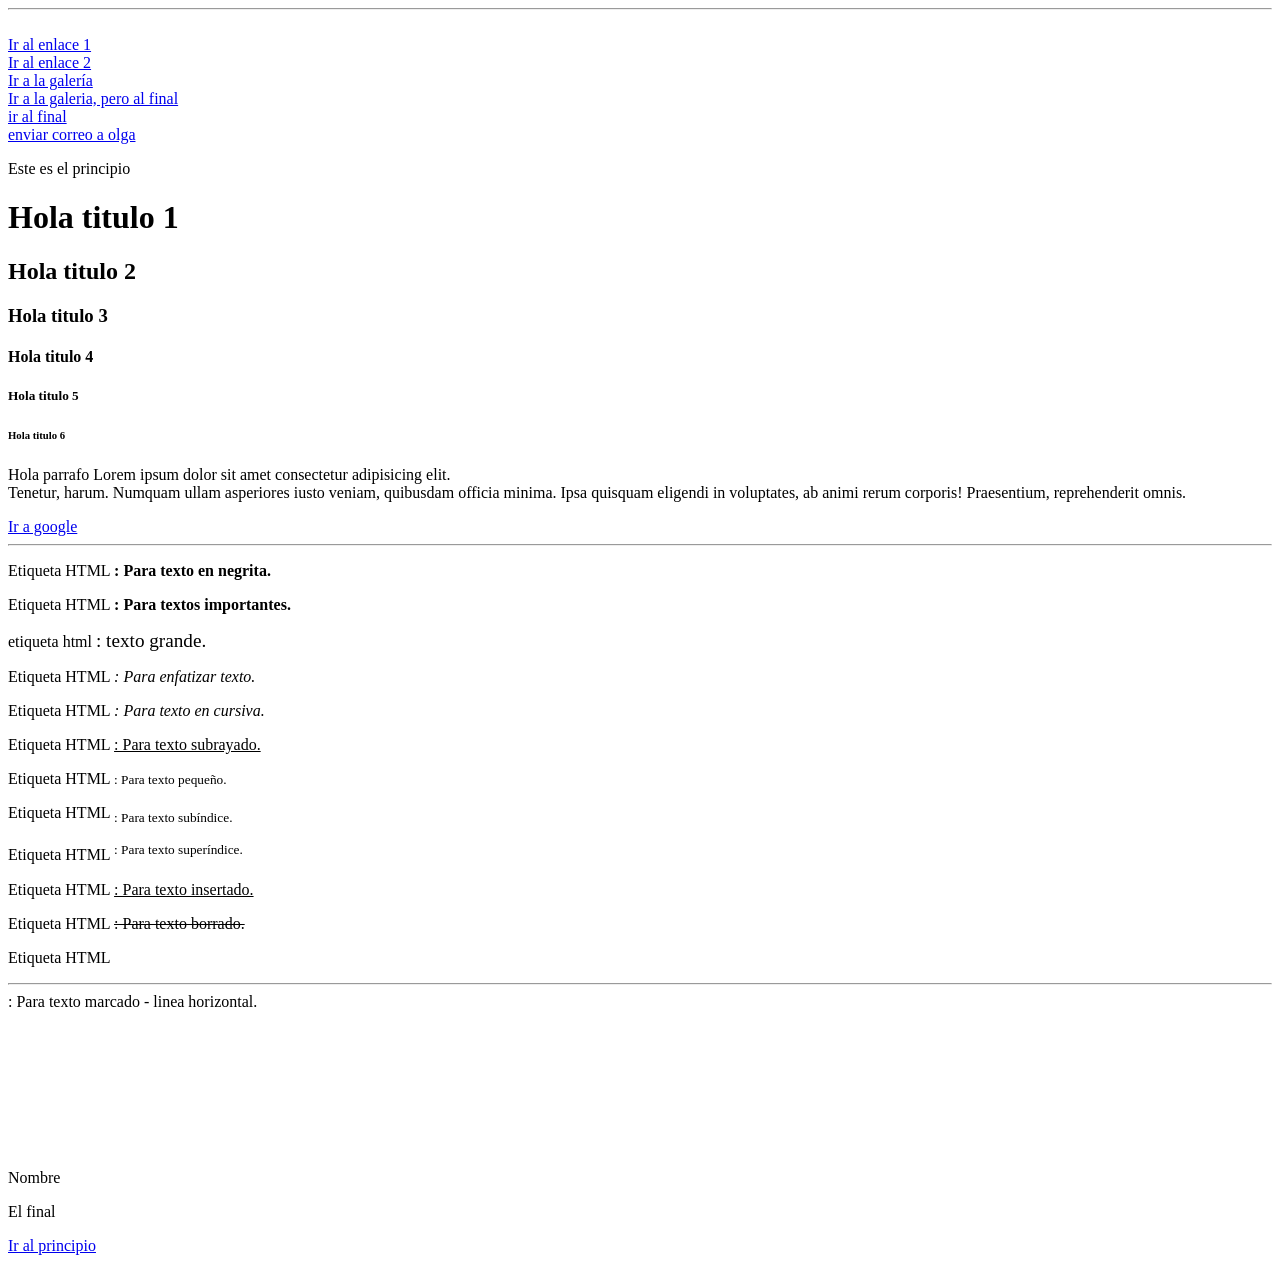
<file: index.html>
<!DOCTYPE html>
<hr lang="en"><!--idioma-->
<head>
    <meta charset="UTF-8"><!-- Codificación de caracteres especiales-->
    <meta name="viewport" content="width=device-width, initial-scale=1.0">
    <!-- Escala y detección de pantalla-->
    <title>Document</title><!-- titulo del documento-->
</head>
<br>
<body>
 
    <a href="enlaces/enlace1.html">Ir al enlace 1</a><br>
    <a href="enlaces/enlace2.html">Ir al enlace 2</a><br>
    <a href="enlaces/galeria/galeria.html">Ir a la galería<a><br>
    <a href="enlaces/galeria/galeria.html">Ir a la galeria, pero al final<a><br>
    <a href="#final>">ir al final</a><br>

<a href="mailto:olga.moreno@thepower.education">enviar correo a olga</a>


    <p id="principio">Este es el principio</p>


   <h1>Hola titulo 1</h1>
   <h2>Hola titulo 2</h2>
   <h3>Hola titulo 3</h3>
   <h4>Hola titulo 4</h4>
   <h5>Hola titulo 5</h5>
   <h6>Hola titulo 6</h6>
    <p>Hola parrafo Lorem ipsum dolor sit amet consectetur adipisicing elit. <br/>
     Tenetur, harum. Numquam ullam asperiores iusto veniam, quibusdam officia minima. Ipsa quisquam eligendi in voluptates, ab animi rerum corporis! Praesentium, reprehenderit omnis.</p>
    <a href="https://www.google.com" target="_blank" rel="Este enlace va a google">Ir a google</a>
    <hr/>
    
<p>Etiqueta HTML <b>: Para texto en negrita.</b></p>
<p>Etiqueta HTML <strong>: Para textos importantes.</strong></p><!--info google-->
<p>etiqueta html <big>: texto grande. </big></p>
<p>Etiqueta HTML <em>: Para enfatizar texto.</em></p><!-- info a google -->
<p>Etiqueta HTML <i>: Para texto en cursiva.</i></p>
<p>Etiqueta HTML <u>: Para texto subrayado.</u></p>
<p>Etiqueta HTML <small>: Para texto pequeño.</small></p>
<p>Etiqueta HTML <sub>: Para texto subíndice.</sub></p>
<p>Etiqueta HTML <sup>: Para texto superíndice.</sup></p>
<p>Etiqueta HTML <ins>: Para texto insertado.</ins></p>
<p>Etiqueta HTML <del>: Para texto borrado.</del></p>
<p>Etiqueta HTML <hr/>: Para texto marcado - linea horizontal.</p>


<br><br><br><br><br><br><br>

<p id="nombre" name="nombre" class="clase-rojo-nombre">Nombre</p>



<p id="final">El final</p>

<a href="#principio" >Ir al principio</a>

</body>
</html>
</file>
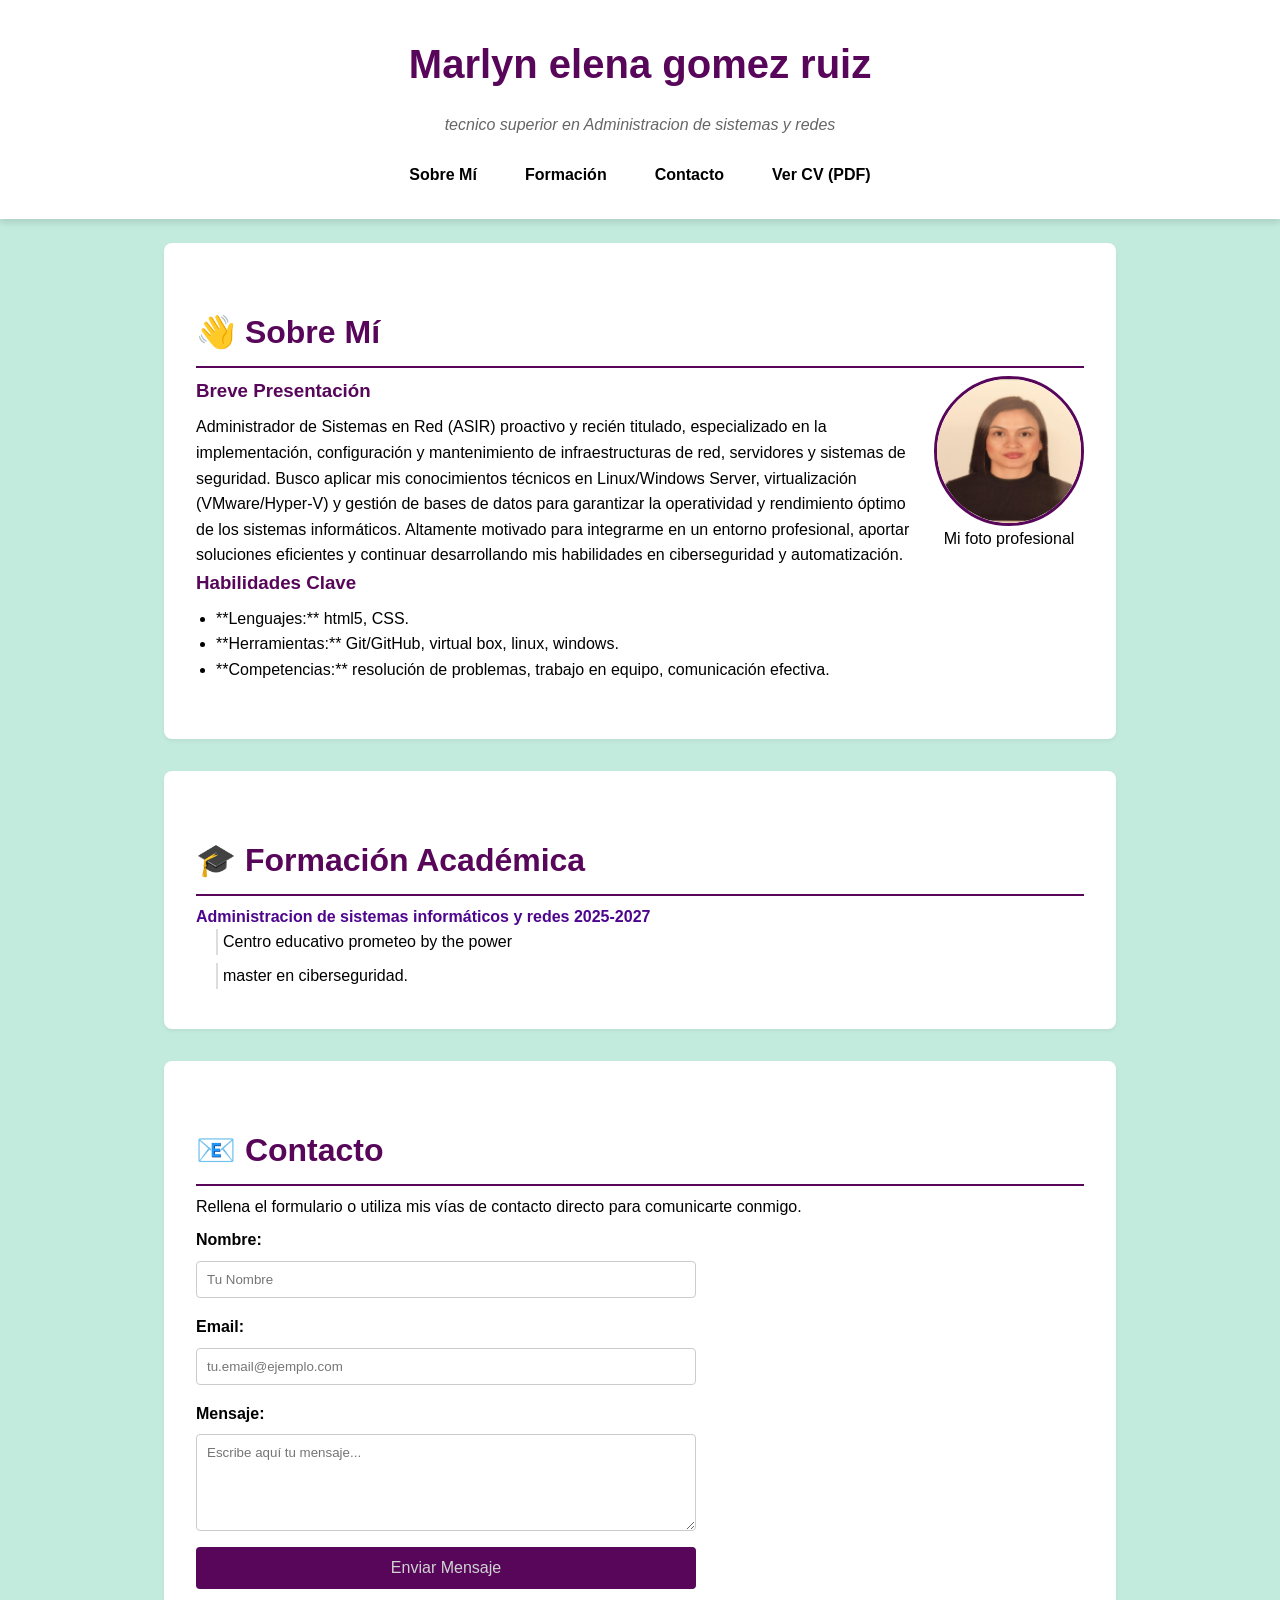
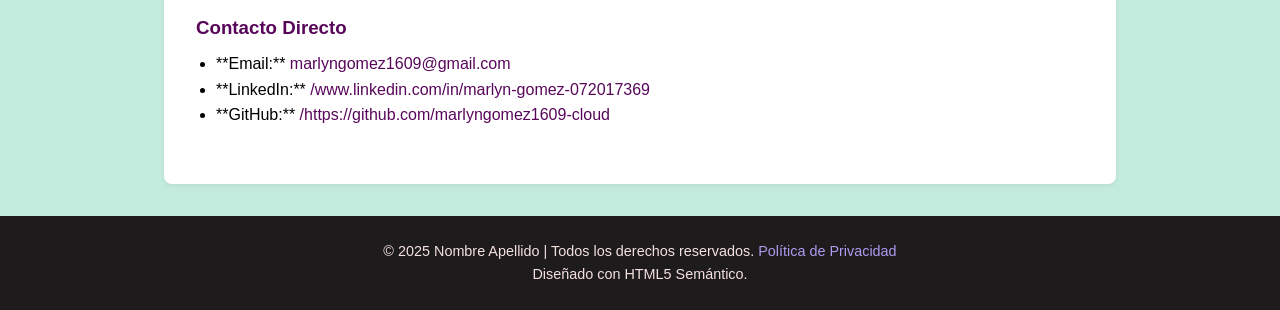
<file: PROYECTO PERSONAL/INDEX.HTML>
<!DOCTYPE html>
<html lang="es">
<head>
    <meta charset="UTF-8">
    <meta name="viewport" content="width=device-width, initial-scale=1.0">
    <title>Nombre Apellido | Portfolio Profesional</title>
    <link rel="stylesheet" href="style.css">
</head>
<body>

    <header>
        <h1>Marlyn elena gomez ruiz</h1>
        <p>tecnico superior en Administracion de sistemas y redes</p>
        
        <nav>
            <ul>
                <li><a href="#about">Sobre Mí</a></li>
                <li><a href="#formacion">Formación</a></li>
                <li><a href="#contacto">Contacto</a></li>
                <li><a href="CV.PDF" target="_blank" rel="noopener noreferrer">Ver CV (PDF)</a></li>
            </ul>
        </nav>
    </header>

    <main>
        
        <section id="about" aria-labelledby="about-title">
            <h2 id="about-title">👋 Sobre Mí</h2>
            
            <figure>
                <img src="./IMAGEN.png" alt="Foto de perfil de Marlyn elena gomez ruiz<|fim_middle|>...</ DT" width="150" height="150">
                <figcaption>Mi foto profesional</figcaption>
            </figure>

            <article>
                <h3>Breve Presentación</h3>
                <p>Administrador de Sistemas en Red (ASIR) proactivo y recién titulado, especializado en la implementación, configuración y mantenimiento de infraestructuras de red, servidores y sistemas de seguridad. Busco aplicar mis conocimientos técnicos en Linux/Windows Server, virtualización (VMware/Hyper-V) y gestión de bases de datos para garantizar la operatividad y rendimiento óptimo de los sistemas informáticos. Altamente motivado para integrarme en un entorno profesional, aportar soluciones eficientes y continuar desarrollando mis habilidades en ciberseguridad y automatización.</p>
            </article>

            <article>
                <h3>Habilidades Clave</h3>
                <ul>
                    <li>**Lenguajes:** html5, CSS.</li>
                    <li>**Herramientas:** Git/GitHub, virtual box, linux, windows.</li>
                    <li>**Competencias:** resolución de problemas, trabajo en equipo, comunicación efectiva.</li>
                </ul>
            </article>
        </section>

        <hr>

        <section id="formacion" aria-labelledby="formacion-title">
            <h2 id="formacion-title">🎓 Formación Académica</h2>
            
            <dl>
                <dt>Administracion de sistemas informáticos y redes 2025-2027</dt>
                <dd>Centro educativo prometeo by the power</dd>
                <dd>master en ciberseguridad.</dd>

                
        </section>

        <section id="contacto" aria-labelledby="contacto-title">
            <h2 id="contacto-title">📧 Contacto</h2>
            <p>Rellena el formulario o utiliza mis vías de contacto directo para comunicarte conmigo.</p>
            
            <form action="#" method="POST">
                <label for="name">Nombre:</label>
                <input type="text" id="name" name="name" required placeholder="Tu Nombre">
                
                <label for="email">Email:</label>
                <input type="email" id="email" name="email" required placeholder="tu.email@ejemplo.com">

                <label for="message">Mensaje:</label>
                <textarea id="message" name="message" rows="5" required placeholder="Escribe aquí tu mensaje..."></textarea>

                <button type="submit">Enviar Mensaje</button>
            </form>
            
            <h3>Contacto Directo</h3>
            <ul>
                <li>**Email:** <a href="mailto:tu.email@ejemplo.com">marlyngomez1609@gmail.com</a></li>
                <li>**LinkedIn:** <a href="https://linkedin.com/in/marlyn-gomez-072017369" target="_blank" rel="noopener noreferrer">/www.linkedin.com/in/marlyn-gomez-072017369</a></li>
                <li>**GitHub:** <a href="https://github.com/marlyngomez1609-cloud" target="_blank" rel="noopener noreferrer">/https://github.com/marlyngomez1609-cloud</a></li>
            </ul>
        </section>

    </main>

    <footer>
        <p>
            &copy; <time datetime="2025">2025</time> Nombre Apellido | Todos los derechos reservados.
            <a href="#">Política de Privacidad</a>
        </p>
        <p>Diseñado con HTML5 Semántico.</p>
    </footer>

</body>
</html>
</file>
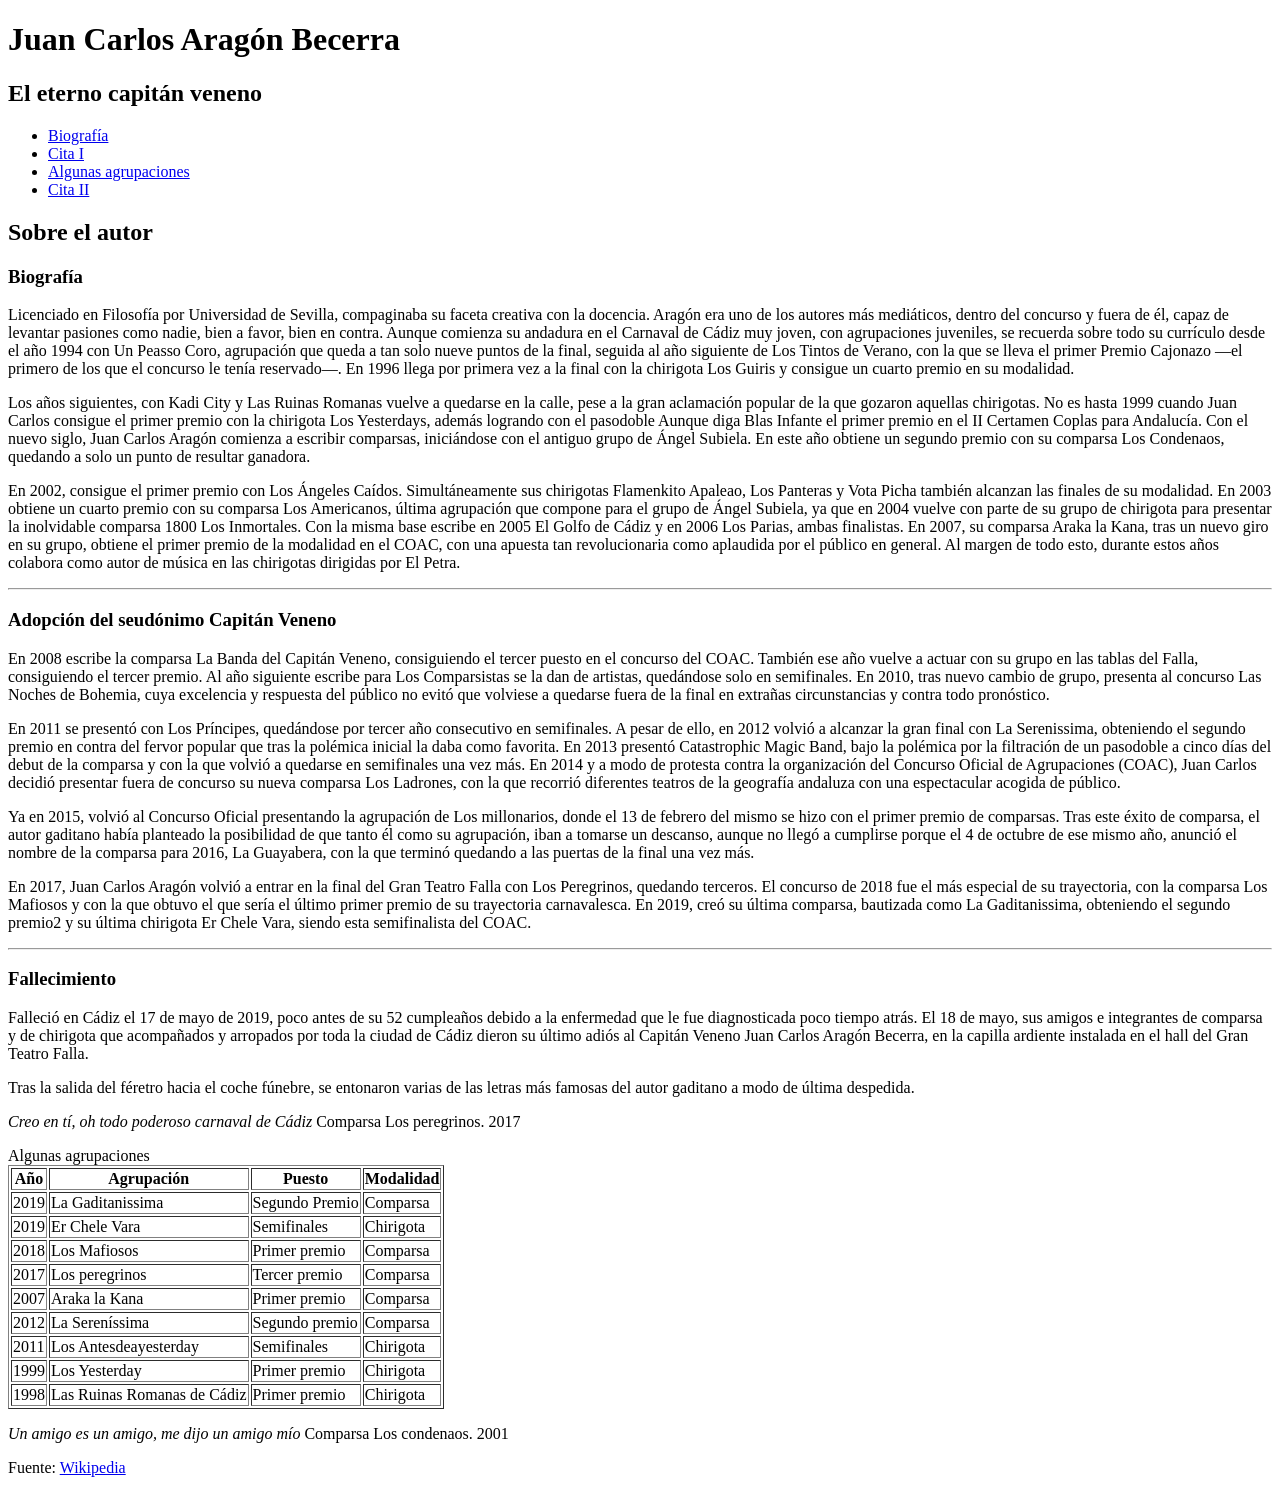
<file: enlaces/HTML/ejercicio2/index.html>
<!DOCTYPE html>
<html lang="en">

<head>
    <meta charset="UTF-8">
    <meta name="viewport" content="width=device-width, initial-scale=1.0">
    <title>Juan Carlos Aragón</title>
</head>

<body>
    <header>
        <h1>Juan Carlos Aragón Becerra</h1>
        <h2>El eterno capitán veneno</h2>

        <nav>
            <ul>
                <li><a href="#biografia">Biografía</a></li>
                <li><a href="#cita1">Cita I</a></li>
                <li><a href="#algunasAgrupaciones">Algunas agrupaciones</a></li>
                <li><a href="#cita2">Cita II</a></li>
            </ul>
        </nav>
    </header>

    <main>
        <section>
            <h2>Sobre el autor</h2>
            <h3 id="biografia">Biografía</h3>
            <p>Licenciado en Filosofía por Universidad de Sevilla, compaginaba su faceta creativa con la docencia.
                Aragón
                era uno
                de los autores más mediáticos, dentro del concurso y fuera de él, capaz de levantar pasiones como nadie,
                bien a
                favor, bien en contra. Aunque comienza su andadura en el Carnaval de Cádiz muy joven, con agrupaciones
                juveniles, se
                recuerda sobre todo su currículo desde el año 1994 con Un Peasso Coro, agrupación que queda a tan solo
                nueve
                puntos
                de la final, seguida al año siguiente de Los Tintos de Verano, con la que se lleva el primer Premio
                Cajonazo
                —el
                primero de los que el concurso le tenía reservado—. En 1996 llega por primera vez a la final con la
                chirigota Los
                Guiris y consigue un cuarto premio en su modalidad.</p>

            <p>Los años siguientes, con Kadi City y Las Ruinas Romanas vuelve a quedarse en la calle, pese a la gran
                aclamación
                popular de la que gozaron aquellas chirigotas. No es hasta 1999 cuando Juan Carlos consigue el primer
                premio
                con la
                chirigota Los Yesterdays, además logrando con el pasodoble Aunque diga Blas Infante el primer premio en
                el
                II
                Certamen Coplas para Andalucía. Con el nuevo siglo, Juan Carlos Aragón comienza a escribir comparsas,
                iniciándose
                con el antiguo grupo de Ángel Subiela. En este año obtiene un segundo premio con su comparsa Los
                Condenaos,
                quedando
                a solo un punto de resultar ganadora.</p>

            <p>En 2002, consigue el primer premio con Los Ángeles Caídos. Simultáneamente sus chirigotas Flamenkito
                Apaleao,
                Los
                Panteras y Vota Picha también alcanzan las finales de su modalidad. En 2003 obtiene un cuarto premio con
                su
                comparsa
                Los Americanos, última agrupación que compone para el grupo de Ángel Subiela, ya que en 2004 vuelve con
                parte de su
                grupo de chirigota para presentar la inolvidable comparsa 1800 Los Inmortales. Con la misma base escribe
                en
                2005 El
                Golfo de Cádiz y en 2006 Los Parias, ambas finalistas. En 2007, su comparsa Araka la Kana, tras un nuevo
                giro en su
                grupo, obtiene el primer premio de la modalidad en el COAC, con una apuesta tan revolucionaria como
                aplaudida por el
                público en general. Al margen de todo esto, durante estos años colabora como autor de música en las
                chirigotas
                dirigidas por El Petra.</p>

            <hr>

            <h3>Adopción del seudónimo Capitán Veneno</h3>
            <p>En 2008 escribe la comparsa La Banda del Capitán Veneno, consiguiendo el tercer puesto en el concurso del
                COAC.
                También ese año vuelve a actuar con su grupo en las tablas del Falla, consiguiendo el tercer premio. Al
                año
                siguiente escribe para Los Comparsistas se la dan de artistas, quedándose solo en semifinales. En 2010,
                tras
                nuevo
                cambio de grupo, presenta al concurso Las Noches de Bohemia, cuya excelencia y respuesta del público no
                evitó que
                volviese a quedarse fuera de la final en extrañas circunstancias y contra todo pronóstico.</p>

            <p>En 2011 se presentó con Los Príncipes, quedándose por tercer año consecutivo en semifinales. A pesar de
                ello,
                en
                2012 volvió a alcanzar la gran final con La Serenissima, obteniendo el segundo premio en contra del
                fervor
                popular
                que tras la polémica inicial la daba como favorita. En 2013 presentó Catastrophic Magic Band, bajo la
                polémica por
                la filtración de un pasodoble a cinco días del debut de la comparsa y con la que volvió a quedarse en
                semifinales
                una vez más. En 2014 y a modo de protesta contra la organización del Concurso Oficial de Agrupaciones
                (COAC), Juan
                Carlos decidió presentar fuera de concurso su nueva comparsa Los Ladrones, con la que recorrió
                diferentes
                teatros de
                la geografía andaluza con una espectacular acogida de público.</p>

            <p>Ya en 2015, volvió al Concurso Oficial presentando la agrupación de Los millonarios, donde el 13 de
                febrero
                del
                mismo se hizo con el primer premio de comparsas. Tras este éxito de comparsa, el autor gaditano había
                planteado la
                posibilidad de que tanto él como su agrupación, iban a tomarse un descanso, aunque no llegó a cumplirse
                porque el 4
                de octubre de ese mismo año, anunció el nombre de la comparsa para 2016, La Guayabera, con la que
                terminó
                quedando a
                las puertas de la final una vez más.</p>

            <p>En 2017, Juan Carlos Aragón volvió a entrar en la final del Gran Teatro Falla con Los Peregrinos,
                quedando
                terceros.
                El concurso de 2018 fue el más especial de su trayectoria, con la comparsa Los Mafiosos y con la que
                obtuvo
                el que
                sería el último primer premio de su trayectoria carnavalesca. En 2019, creó su última comparsa,
                bautizada
                como La
                Gaditanissima, obteniendo el segundo premio2​ y su última chirigota Er Chele Vara, siendo esta
                semifinalista
                del
                COAC.</p>

            <hr>

            <h3>Fallecimiento</h3>

            <p>Falleció en Cádiz el 17 de mayo de 2019, poco antes de su 52 cumpleaños debido a la enfermedad que le fue
                diagnosticada poco tiempo atrás. El 18 de mayo, sus amigos e integrantes de comparsa y de chirigota que
                acompañados
                y arropados por toda la ciudad de Cádiz dieron su último adiós al Capitán Veneno Juan Carlos Aragón
                Becerra,
                en la
                capilla ardiente instalada en el hall del Gran Teatro Falla.</p>

            <p>Tras la salida del féretro hacia el coche fúnebre, se entonaron varias de las letras más famosas del
                autor
                gaditano
                a modo de última despedida.</p>

        </section>
        <section id="cita1">
            <p><cite> Creo en tí, oh todo poderoso carnaval de Cádiz</cite>
                Comparsa Los peregrinos. 2017 </p>
        </section>
        <section id="algunasAgrupaciones">
            Algunas agrupaciones
            <table border="1">
                <thead>
                    <th>Año</th>
                    <th>Agrupación</th>
                    <th>Puesto</th>
                    <th> Modalidad</th>
                </thead>
                <tbody>    
                    
                    <tr>
                        <td>2019</td>
                        <td>La Gaditanissima</td>
                        <td>Segundo Premio</td>
                        <td>Comparsa</td>
                    </tr>   
                    
                    <tr>
                        <td>2019</td>
                        <td>Er Chele Vara</td>
                        <td>Semifinales</td>
                        <td>Chirigota</td>
                    </tr>   
                    <tr>
                        <td>2018</td>
                        <td>Los Mafiosos</td>
                        <td>Primer premio</td>
                        <td>Comparsa</td>
                    </tr>
                    <tr>  
                        <td>2017</td>
                        <td>Los peregrinos</td>
                        <td>Tercer premio</td>
                        <td>Comparsa</td>
                    </tr>
                    <tr>
                        <td>2007</td>
                        <td>Araka la Kana </td>
                        <td>Primer premio</td>
                        <td> Comparsa</td>
                    </tr>
                    <tr>
                        <td>2012</td>
                        <td>La Sereníssima</td>
                        <td>Segundo premio</td>
                        <td>Comparsa</td>
                    </tr>
                    <tr>
                        <td>2011   </td>
                        <td>Los Antesdeayesterday</td>
                        <td>Semifinales</td>
                        <td>Chirigota</td>
                    </tr>
                     
                      <tr>
                        <td>1999</td>
                        <td>Los Yesterday</td>
                        <td>Primer premio</td>
                        <td>Chirigota</td>
                      </tr> 
                    <tr>
                        <td>1998</td>
                        <td>Las Ruinas Romanas de Cádiz</td>
                        <td> Primer premio</td>
                        <td>Chirigota</td>
                    </tr>
                       
                </tbody>
            </table>
        </section>
        <section id="cita2">
            <p><cite>Un amigo es un amigo, me dijo un amigo mío</cite>
                Comparsa Los condenaos. 2001</p>
        </section>

    </main>
    <footer>
        <p>Fuente: <a href="https://es.wikipedia.org/wiki/Juan_Carlos_Arag%C3%B3n" target="_blank">Wikipedia</a></p>
    </footer>
</body>

</html>
</file>
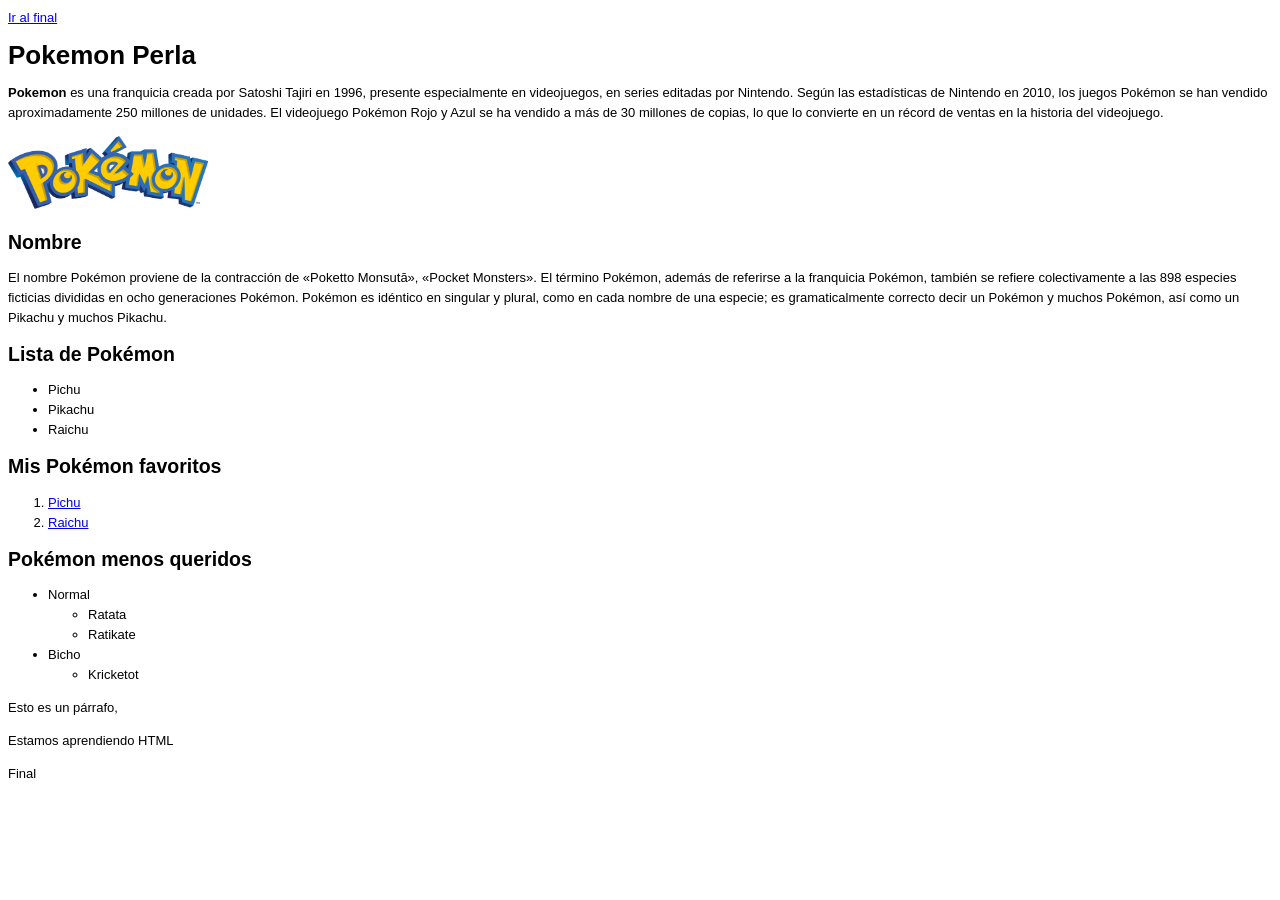
<file: ejercicio1/ejercicio1.html>
<!-- Estructura de una página HTML-->
<!-- Tipo del documento: HTML-->
<!DOCTYPE html>
<!-- Elemento raíz que engloba el contenido de una página HTML <html></html> -->
<!-- Idioma del documento: lang="es" -->
<html lang="ES-es">
    <!-- Encabezado <head> definición de los elementos de la página HTML que no se muestran -->
    <head>
        <!-- Título de la página -->
        <title>HTML en el colegio</title>
        <!-- Codificación de los caracteres -->
        <meta charset="UTF-8">
        <!-- Descripción para los motores de búsqueda -->
        <meta name="description" content="Modelo HTML5/CSS3">
        <!-- Palabras clave -->
        <meta name="keywords" content="HTML, CSS, XML, JavaScript">
        <!-- Autor -->
        <!-- Qx Cambiar el nombre del autor -->
        <meta name="author" content="marlyn">
        <!-- Enlace(s) a los archivos CSS para el formato -->
        <link rel="stylesheet" href="./custom.css">
    </head>
    <!-- Cuerpo <body> contenido a mostrar -->
    <body>
        <a href="#final">Ir al final</a>
        <!-- Un elemento HTML se compone de una etiqueta de apertura por ejemplo <h1> y una etiqueta de cierre </h1>, el contenido está situado entre estas etiquetas -->
        <!-- Un elemento HTML puede tener atributos, cuyo formato es nombre:"valor" ejemplo: class="class-css" -->
        <h1 class="class-css">Pokemon Perla</h1>
        <!-- Los elementos pueden estar anidados. Ejemplo <p>Ejemplo de elemento <strong>anidado</strong> -->
        <p><strong>Pokemon</strong> es una franquicia creada por Satoshi Tajiri en 1996, presente especialmente en videojuegos, en series editadas por Nintendo. Según las estadísticas de Nintendo en 2010, los juegos Pokémon se han vendido aproximadamente 250 millones de unidades. El videojuego Pokémon Rojo y Azul se ha vendido a más de 30 millones de copias, lo que lo convierte en un récord de ventas en la historia del videojuego.</p>
        <!-- Los elementos vacíos son elementos sin contenido. Ejemplo <img src="images/uneimage.jpg"/> -->
        <!-- El atributo src de una imagen contiene la ruta hacia el archivo de la imagen -->
        <!-- El atributo alt de una imagen contiene una descripción de la imagen (para personas con discapacidad visual o en caso de problema al cargar la imagen) -->
        <img src="images/pokemon_logo.png" width="200" alt="Logo Pokemon" width="200px"/>
        <!-- 6 niveles de títulos para estructurar un documento: <h1>, <h2>, ... <h6> -->
        <h2>Nombre</h2>
        <!-- Párrafos contenidos en etiquetas <p> -->
        <p>El nombre Pokémon proviene de la contracción de «Poketto Monsutā», «Pocket Monsters». El término Pokémon, además de referirse a la franquicia Pokémon, también se refiere colectivamente a las 898 especies ficticias divididas en ocho generaciones Pokémon. Pokémon es idéntico en singular y plural, como en cada nombre de una especie; es gramaticalmente correcto decir un Pokémon y muchos Pokémon, así como un Pikachu y muchos Pikachu.</p>
        <h2>Lista de Pokémon</h2>
        <!-- Listas no ordenadas <ul> -->
        <ul>
            <!-- Elemento de la lista <li> -->
            <li>Pichu</li>
            <li>Pikachu</li>
            <li>Raichu</li>
            <!-- Qx Añadir Pikachu-->
        </ul>
        <h2>Mis Pokémon favoritos</h2>
        <ol>
            <li>
                <!-- Enlace <a> -->
                <!-- El atributo href de un enlace contiene la dirección del sitio al cual ser dirigido -->
                <a href="pichu.html">Pichu</a>
                <a href="raichu.html"></a>
                <!-- Qx Añadir una página para Raichu -->
            </li>
            <li>
                <a href="https://en.wikipedia.org/wiki/List_of_generation_I_Pokémon#Raichu">Raichu</a>
            </li>
        </ol>
        <h2>Pokémon menos queridos</h2>
        <ul>
            <li>Normal</li>
            <ul><li>Ratata</li>
            <li>Ratikate</li></ul>
            <li>Bicho</li>
            <ul><li>Kricketot</li></ul>
        </ul>

      
<p>Esto es un párrafo,</p>

<p>Estamos aprendiendo HTML</p>

<p id="final">Final</p>

    </body>
</html>
</file>
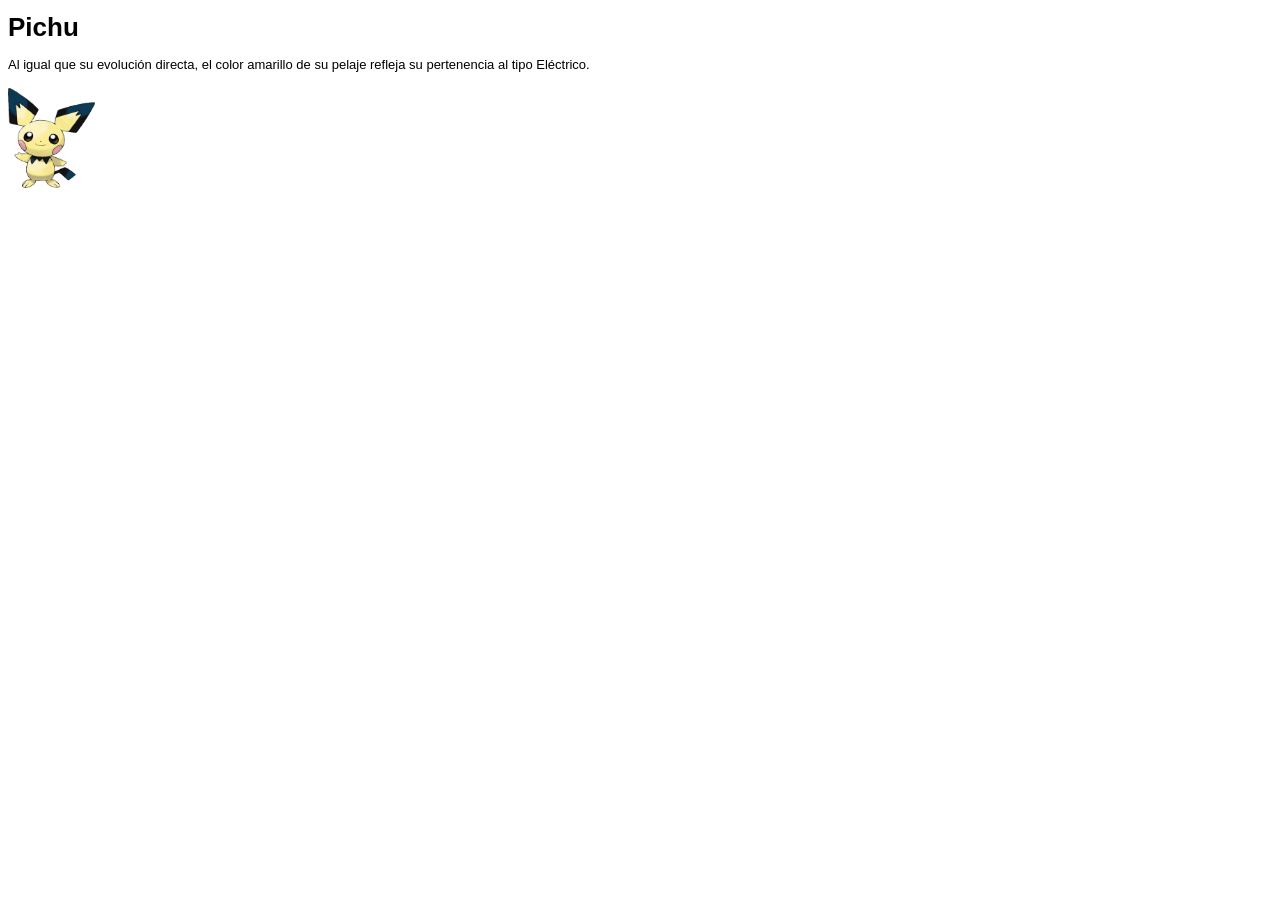
<file: ejercicio1/pichu.html>
<!DOCTYPE html>
<html lang="es">
    <head>
        <title>HTML en el colegio</title>
        <meta charset="UTF-8">
        <meta name="description" content="Modelo HTML5/CSS3">
        <meta name="keywords" content="HTML, CSS, XML, JavaScript">
        <meta name="author" content="Laurent d'Orazio">
        <link rel="stylesheet" href="./custom.css">
    </head>
    <body>
        <h1>Pichu</h1>
        <p>Al igual que su evolución directa, el color amarillo de su pelaje refleja su pertenencia al tipo Eléctrico.</p>
        <img src="./images/pichu.png" alt="Pichu" height=100/>
    </body>
</html>
</file>
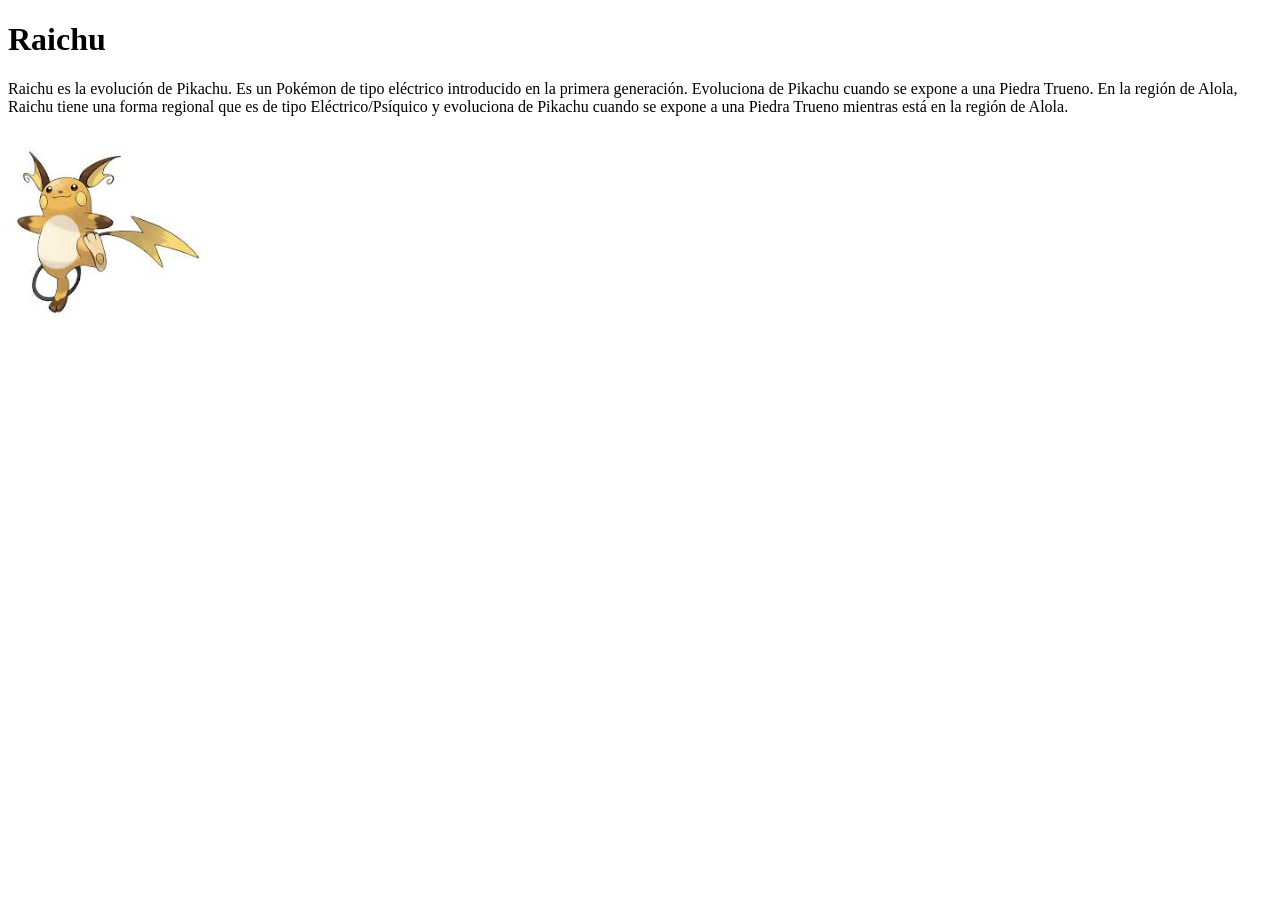
<file: ejercicio1/raichu.html>
<!DOCTYPE html>
<html lang="en">
<head>
    <meta charset="UTF-8">
    <meta name="viewport" content="width=device-width, initial-scale=1.0">
    <title>Raichu</title>
</head>
<body>
    <h1>Raichu</h1>
    <p>Raichu es la evolución de Pikachu. Es un Pokémon de tipo eléctrico introducido en la primera generación. Evoluciona de Pikachu cuando se expone a una Piedra Trueno. En la región de Alola, Raichu tiene una forma regional que es de tipo Eléctrico/Psíquico y evoluciona de Pikachu cuando se expone a una Piedra Trueno mientras está en la región de Alola.</p>
    <img src="images/raichu.jpg" alt="Raichu" width="200px"/>
</body>
</html>
</file>
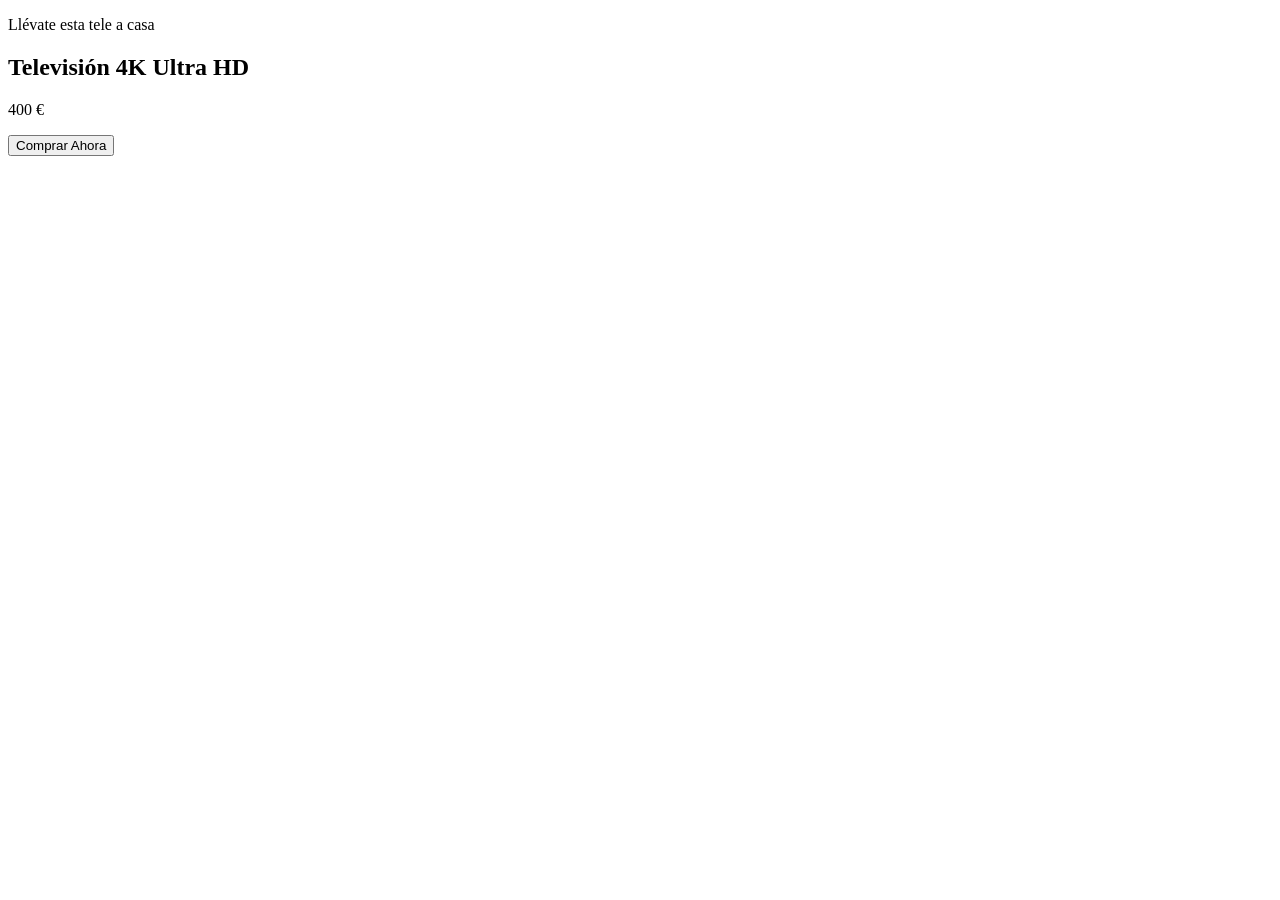
<file: enlaces.1/cajas.html>
<!DOCTYPE html>
<html lang="en">
<head>
    <meta charset="UTF-8">
    <meta name="viewport" content="width=device-width, initial-scale=1.0">
    <title>Cajas</title>
</head>
<body>
    <div id="cajitaPrincipal">
        <div id="cajaTexto">
            <p>Llévate esta tele a casa</p>
            <h2>Televisión 4K Ultra HD</h2>
            <p>400 <span>€</span></p>
        </div>

        <div id="cajaBoton">
            <input type="button" value="Comprar Ahora">
        </div>
</div>
   
</body>
</html>
</file>
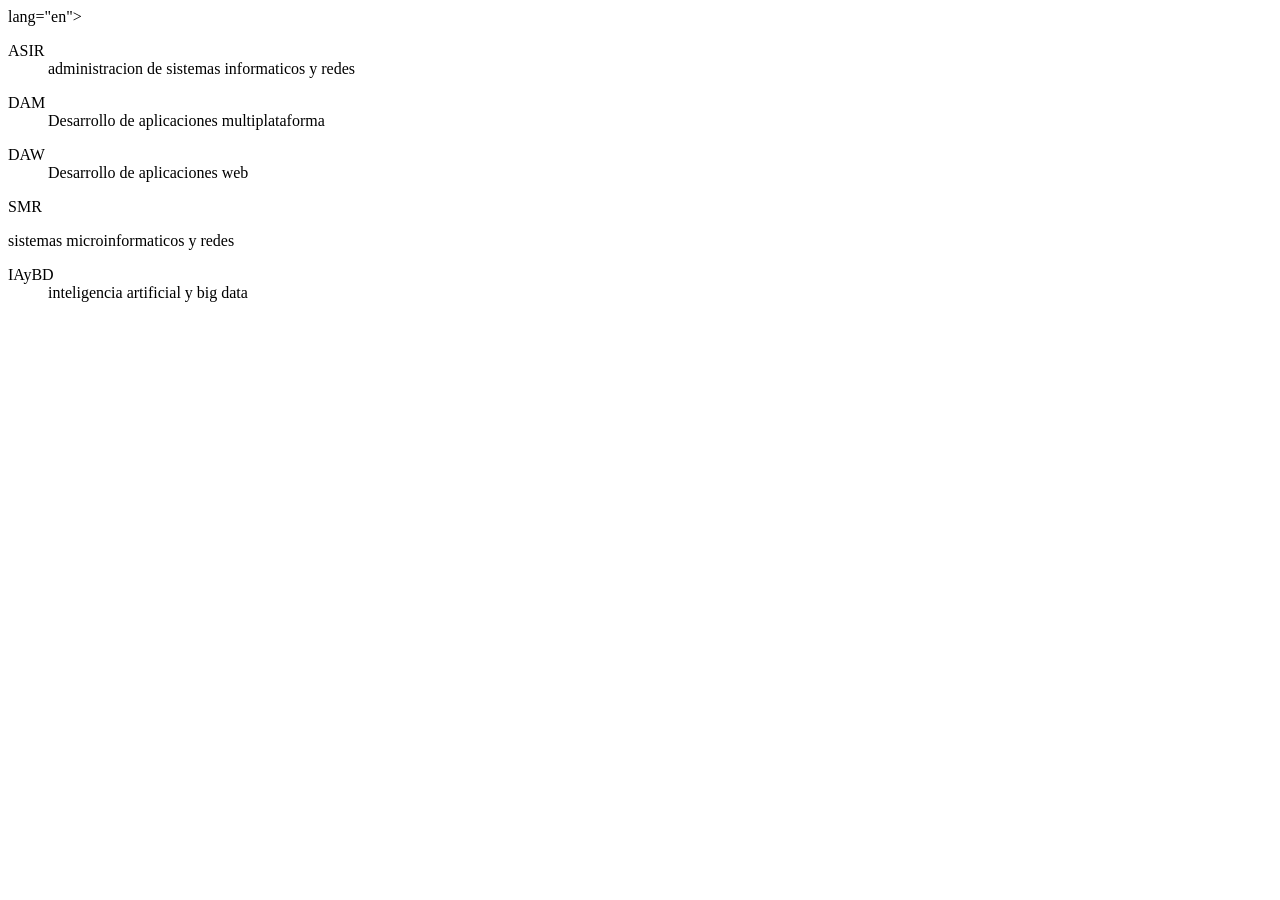
<file: enlaces.1/definiciones.html>
<!DOCTYPE html>
<html> lang="en">
<head>
<meta charset="UTF-8">
<meta name="viewport" content="width=device-width, initial-scale=1.0">
<title>definiciones</title>

</head>
<body>
  <dl><dt>ASIR</dt><dd>administracion de sistemas informaticos y redes</dd></dl>
<dl><dt>DAM</dt><dd>Desarrollo de aplicaciones multiplataforma</dd></dl>
<dl><dt>DAW</dt><dd>Desarrollo de aplicaciones web</dd></dl>
<dl><dt>SMR</dt><dd></dd></dl>sistemas microinformaticos y redes
<dl><dt>IAyBD</dt><dd>inteligencia artificial y big data</dd></dl>





</body>
</html>
</file>
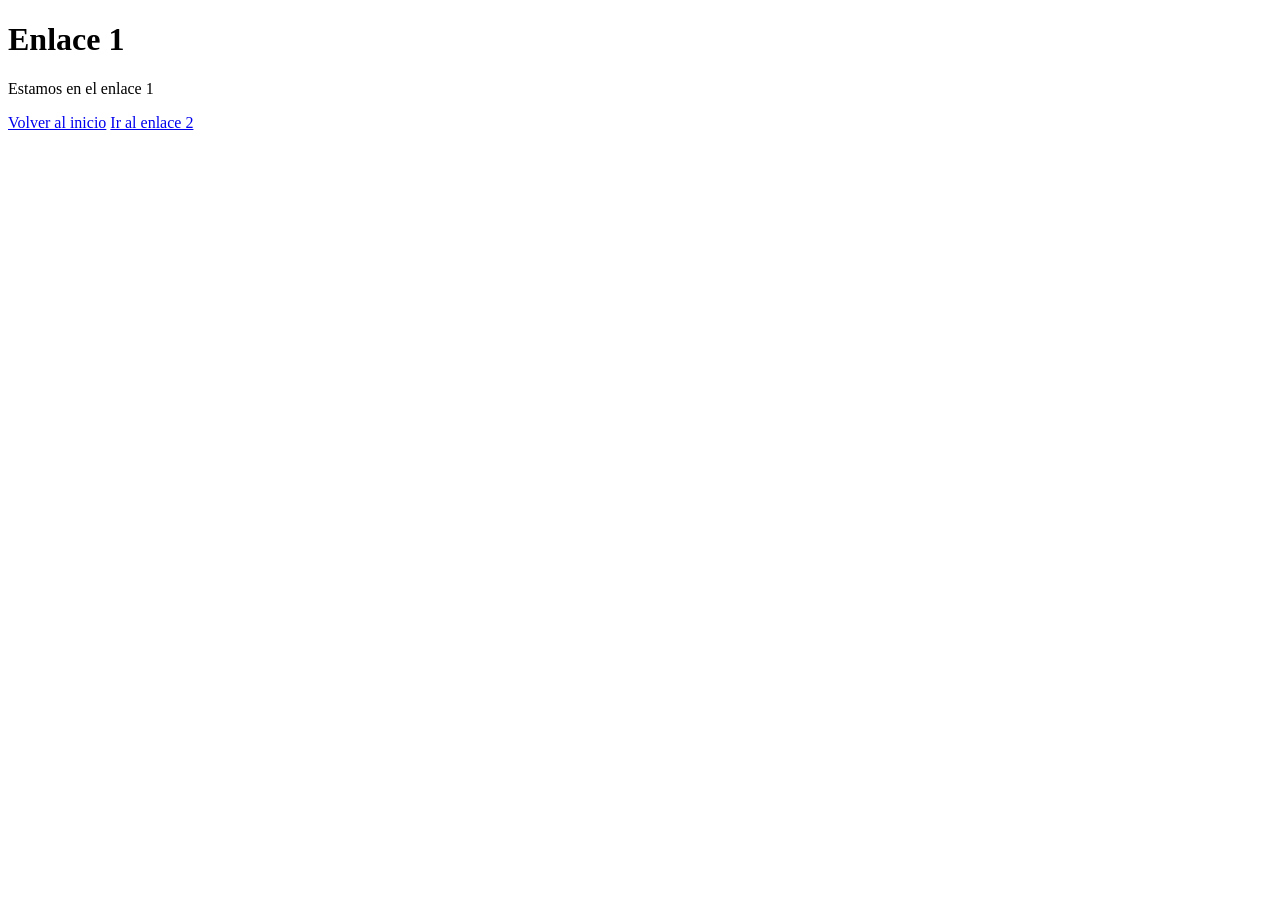
<file: enlaces.1/enlace1.html>
<!DOCTYPE html>
<html lang="en">
<head>
    <meta charset="UTF-8">
    <meta name="viewport" content="width=device-width, initial-scale=1.0">
    <title>Enlace 1</title>
</head>
<body>
    <h1>Enlace 1</h1>
    <p>Estamos en el enlace 1</p>

    <a href="../index.html">Volver al inicio</a>
    <a href="enlace2.html">Ir al enlace 2</a>
</body>
</html>
</file>
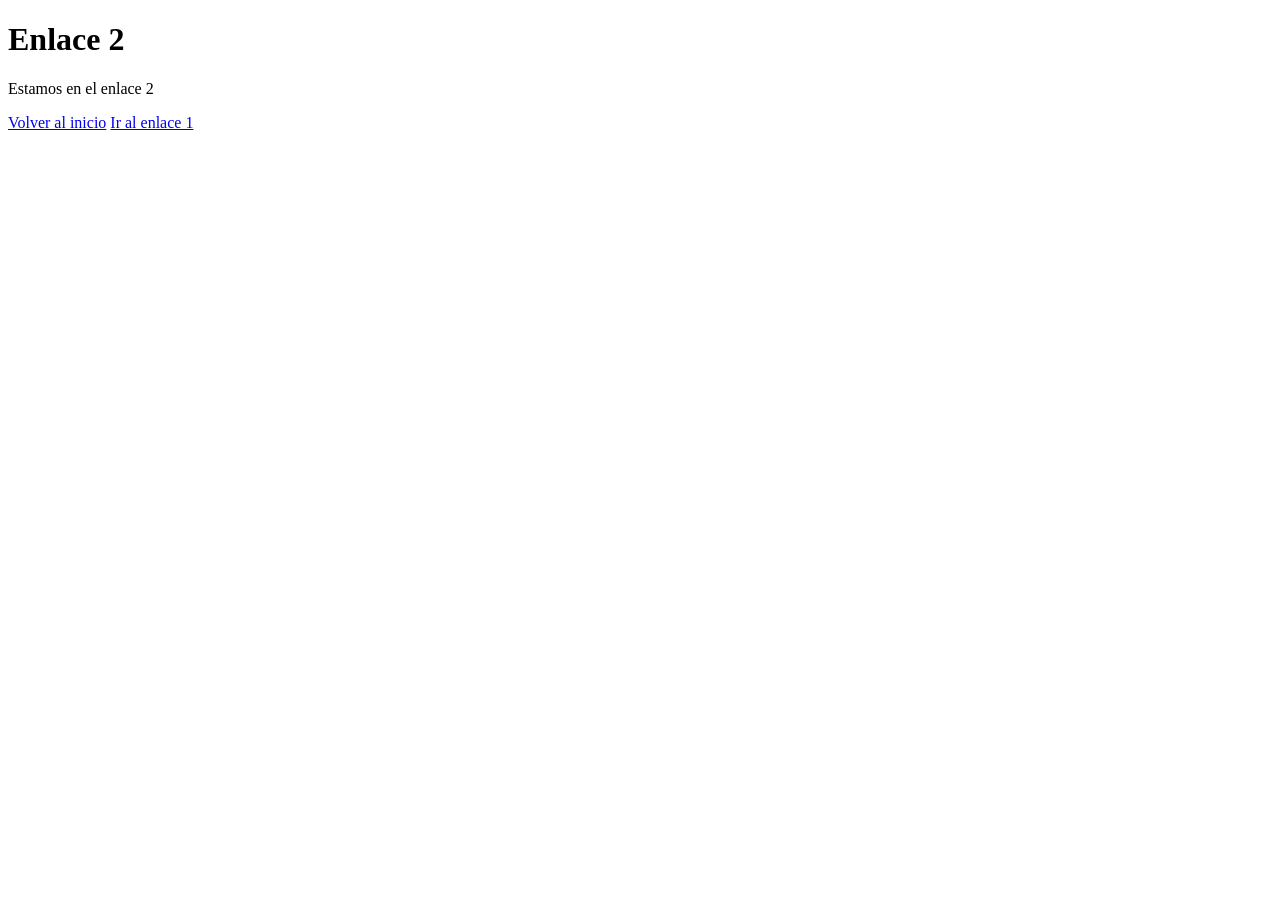
<file: enlaces.1/enlace2.html>
<!DOCTYPE html>
<html lang="en">
<head>
    <meta charset="UTF-8">
    <meta name="viewport" content="width=device-width, initial-scale=1.0">
    <title>Enlace 2</title>
</head>
<body>
    <h1>Enlace 2</h1>
    <p>Estamos en el enlace 2</p>

    <a href="../index.html">Volver al inicio</a>
    <a href="enlace1.html">Ir al enlace 1</a>
</body>
</html>
</file>
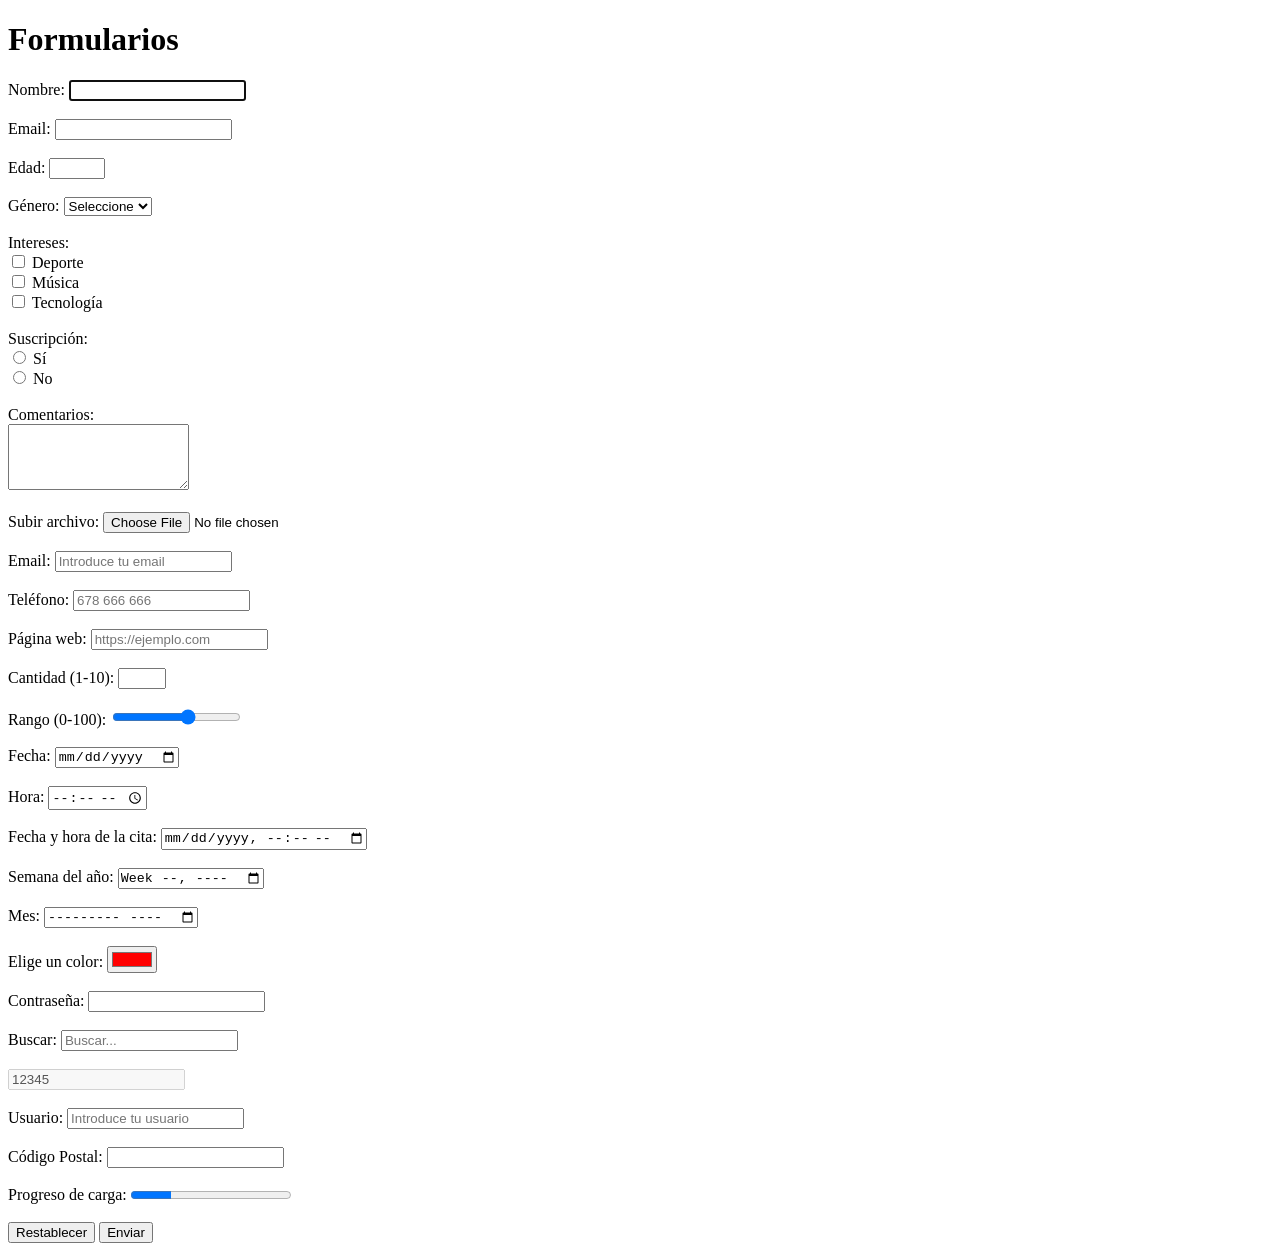
<file: enlaces.1/formularios.html>
<!DOCTYPE html>
<html lang="en">
<head>
    <meta charset="UTF-8">
    <meta name="viewport" content="width=device-width, initial-scale=1.0">
    <title>Formularios</title>
</head>
<body>
    <h1>Formularios</h1>

    <form >
        <label for="nombre">Nombre:</label>
        <input type="text" id="nombre" name="nombre" required autofocus><br><br>

        <label for="email">Email:</label>
        <input type="email" id="email" name="email" required><br><br>

        <label for="edad">Edad:</label>
        <input type="number" id="edad" name="edad" min="0" max="120"><br><br>

        <label for="genero">Género:</label>
        <select id="genero" name="genero" required>
            <option>Seleccione</option>
            <option value="masculino">Masculino</option>
            <option value="femenino">Femenino</option>
            <option value="otro">Otro</option>
        </select><br><br>

        <label>Intereses:</label><br>
        <input type="checkbox" id="deporte" name="intereses" value="deporte">
        <label for="deporte">Deporte</label><br>
        <input type="checkbox" id="musica" name="intereses" value="musica">
        <label for="musica">Música</label><br>
        <input type="checkbox" id="tecnologia" name="intereses" value="tecnologia">
        <label for="tecnologia">Tecnología</label><br><br>

        <label>Suscripción:</label><br>
        <input type="radio" id="si" name="suscripcion" value="si">
        <label for="si">Sí</label><br>
        <input type="radio" id="no" name="suscripcion" value="no">
        <label for="no">No</label><br><br>     
       
        <label for="comentarios">Comentarios:</label><br>
        <textarea id="comentarios" name="comentarios" rows="4" cols="20"></textarea><br><br>
        
        <label for="archivo">Subir archivo:</label>
        <input type="file" id="archivo" name="archivo"><br><br>


        <!--PARTE 2 Formularios con HTML5-->

        <!--email, tel,url, number, range -->
        <label for="email2">Email:</label>
        <input type="email"  id="email2" name="email2" placeholder="Introduce tu email"><br><br>

        <label for="telefono">Teléfono:</label>
        <input type="tel" required  name="telefono" id="telefono" pattern="[0-9]{9}" placeholder="678 666 666"><br><br>
    
        <label for="web">Página web:</label>
        <input type="url" id="web" name="web" placeholder="https://ejemplo.com"><br><br>

        <label for="cantidad">Cantidad (1-10):</label>
        <input type="number" id="cantidad" name="cantidad" min="1" max="10"><br><br>

        <label for="rango">Rango (0-100):</label>
        <input type="range" id="rango" name="rango" min="0" max="100" step="20"><br><br>

        <!-- date, time, datetime-local, week, month -->

        <label for="fecha">Fecha:</label>
        <input type="date" id="fecha" name="fecha"><br><br>
        <label for="hora">Hora:</label>
        <input type="time" id="hora" name="hora"><br><br>
        <label for="cita">Fecha y hora de la cita:</label>
        <input type="datetime-local" id="cita" name="cita"><br><br>
        <label for="semana">Semana del año:</label>
        <input type="week" id="semana" name="semana"><br><br>
        <label for="mes">Mes:</label>
        <input type="month" id="mes" name="mes"><br><br>


        <!-- color, password, search, hidden-->
        <label for="color">Elige un color:</label>
        <input type="color" id="color" name="color" value="#ff0000" ><br><br>
        <label for="contrasena">Contraseña:</label>
        <input type="password" id="contrasena" name="contrasena"><br><br>
        <label for="buscar">Buscar:</label>
        <input type="search" id="buscar" name="buscar" placeholder="Buscar..."><br><br>
        <input type="text" disabled readonly id="usuarioID" name="usuarioID" value="12345"><br><br> 


        <!-- Atributos required, placeholder, autocomplete, autofocus, pattern, min, max, step, size, readonly, disabled -->

        <label for="usuario">Usuario:</label>
        <input type="text" id="usuario" name="usuario" required placeholder="Introduce tu usuario" autocomplete="on" ><br><br>
        
        <label for="codigoPostal">Código Postal:</label>
        <input type="text" id="codigoPostal"  name="codigoPostal" pattern="[0-9]{5}" title="Cinco dígitos numéricos"><br><br>
        
        <!-- Barra de progreso -->

        <label for="progreso">Progreso de carga:</label>
        <progress id="progreso" value="25" max="100">25%</progress>
        <br><br>


        
        <input type="reset" value="Restablecer">
        <input type="submit" value="Enviar">


        </form>
        
</body>
</html>
</file>
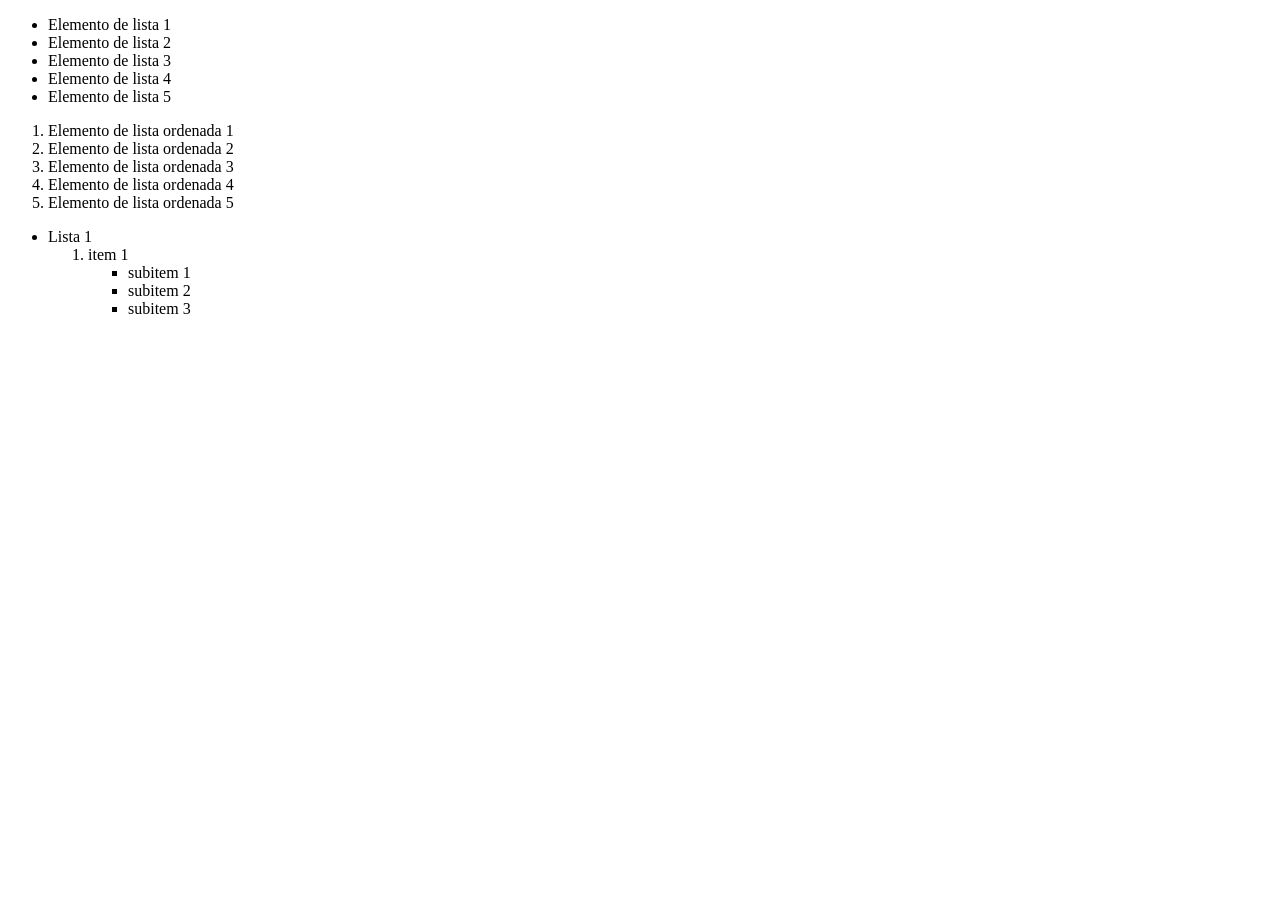
<file: enlaces.1/listas.html>
<!DOCTYPE html>
<html lang="en">
<head>
    <meta charset="UTF-8">
    <meta name="viewport" content="width=device-width, initial-scale=1.0">
    <title>Listas</title>
</head>
<body>
    <ul >
        <li>Elemento de lista 1</li>
        <li>Elemento de lista 2</li>
        <li>Elemento de lista 3</li>
        <li>Elemento de lista 4</li>
        <li>Elemento de lista 5</li>
    </ul>

    <ol >
        <li>Elemento de lista ordenada 1</li>
        <li>Elemento de lista ordenada 2</li>
        <li>Elemento de lista ordenada 3</li>
        <li>Elemento de lista ordenada 4</li>
        <li>Elemento de lista ordenada 5</li>
    </ol>

    <ul>
        <li>Lista 1</li>
        <ol>
            <li>item 1</li>
            <ul> 
                <li>subitem 1</li>
                <li>subitem 2</li>
                <li>subitem 3</li>

            </ul>
        </ol>
    </ul>


</body>
</html>
</file>
<file: PROYECTO PERSONAL/style.css>
/* ---------------------------------------------------- */
/* 1. Reset Básico y Variables */
/* ---------------------------------------------------- */

:root {
    --color-primary: #58065a; /* Azul principal */
    --color-secondary: #4d058d; /* Verde para destacar */
    --color-text: #000000;
    --color-background: #c2eadd;
    --color-card-background: #ffffff;
    --font-family: 'Helvetica Neue', Arial, sans-serif;
    --spacing-large: 2rem;
    --spacing-medium: 1.5rem;
    --spacing-small: 0.5rem;
}

/* Reset básico */
* {
    box-sizing: border-box;
    margin: 0;
    padding: 0;
}

body {
    font-family: var(--font-family);
    line-height: 1.6;
    color: var(--color-text);
    background-color: var(--color-background);
    padding: 0;
    margin: 0;
}

/* Contenedor central para limitar el ancho del contenido */
main {
    max-width: 1000px;
    margin: var(--spacing-medium) auto;
    padding: 0 var(--spacing-medium);
}

/* ---------------------------------------------------- */
/* 2. Tipografía y Encabezados */
/* ---------------------------------------------------- */

h1, h2, h3 {
    margin-bottom: var(--spacing-small);
    color: var(--color-primary);
}

h1 {
    font-size: 2.5rem;
    text-align: center;
    padding-bottom: var(--spacing-small);
}

h2 {
    font-size: 2rem;
    border-bottom: 2px solid var(--color-primary);
    padding-bottom: var(--spacing-small);
    margin-top: var(--spacing-large);
}

a {
    color: var(--color-primary);
    text-decoration: none;
    transition: color 0.3s;
}

a:hover {
    color: var(--color-secondary);
    text-decoration: underline;
}

/* ---------------------------------------------------- */
/* 3. Header y Navegación */
/* ---------------------------------------------------- */

header {
    background-color: var(--color-card-background);
    padding: var(--spacing-large) 0;
    box-shadow: 0 4px 6px rgba(0, 0, 0, 0.1);
}

header p {
    text-align: center;
    font-style: italic;
    color: #666;
    margin-bottom: var(--spacing-medium);
}

nav ul {
    list-style: none;
    display: flex;
    justify-content: center;
    padding: 0;
}

nav ul li {
    margin: 0 var(--spacing-medium);
}

nav ul li a {
    font-weight: bold;
    color: var(--color-text);
    padding: 0.25rem 0;
}

nav ul li a:hover {
    color: var(--color-primary);
    text-decoration: none;
    border-bottom: 2px solid var(--color-primary);
}

/* ---------------------------------------------------- */
/* 4. Estilos de Secciones y Tarjetas (Cards) */
/* ---------------------------------------------------- */

section {
    background-color: var(--color-card-background);
    padding: var(--spacing-large);
    margin-bottom: var(--spacing-large);
    border-radius: 8px;
    box-shadow: 0 2px 4px rgba(0, 0, 0, 0.05);
}

hr {
    border: 0;
    height: 1px;
    background: #ccc;
    margin: var(--spacing-large) 0;
    display: none; /* Ocultamos la línea horizontal del HTML, usamos el margen de las secciones */
}

/* Sección Sobre Mí */
#about figure {
    float: right; /* Mueve la imagen a la derecha */
    margin-left: var(--spacing-medium);
    margin-bottom: var(--spacing-small);
    text-align: center;
}

#about img {
    border-radius: 50%; /* Borde circular para la imagen */
    border: 3px solid var(--color-primary);
    display: block;
}

/* Limpieza de floats después de la figura */
#about::after {
    content: "";
    display: table;
    clear: both;
}

/* ---------------------------------------------------- */
/* 5. Estilos de Listas y Contenido */
/* ---------------------------------------------------- */

/* Listas de habilidades y contacto */
section ul {
    list-style: disc;
    margin-left: 20px;
    margin-bottom: var(--spacing-medium);
}

/* Lista de descripción para Formación (DT/DD) */
#formacion dt {
    font-weight: bold;
    color: var(--color-secondary);
    margin-top: var(--spacing-small);
}

#formacion dd {
    margin-left: 20px;
    margin-bottom: var(--spacing-small);
    padding-left: 5px;
    border-left: 2px solid #ddd;
}

/* Estilos para Proyectos (Artículos) */
#proyectos article {
    border: 1px solid #eee;
    padding: var(--spacing-medium);
    margin-bottom: var(--spacing-medium);
    border-radius: 4px;
    background-color: #fafafa;
}

#proyectos img {
    max-width: 100%;
    height: auto;
    border-radius: 4px;
    display: block;
    margin-bottom: var(--spacing-small);
}


/* ---------------------------------------------------- */
/* 6. Formulario de Contacto */
/* ---------------------------------------------------- */

form {
    display: grid;
    gap: var(--spacing-small);
    max-width: 500px;
    margin-bottom: var(--spacing-medium);
}

label {
    font-weight: bold;
    margin-top: var(--spacing-small);
}

input[type="text"],
input[type="email"],
textarea {
    width: 100%;
    padding: 10px;
    border: 1px solid #ccc;
    border-radius: 4px;
    font-family: var(--font-family);
}

textarea {
    resize: vertical;
}

button[type="submit"] {
    background-color: var(--color-primary);
    color: rgb(208, 210, 211);
    padding: 12px 20px;
    border: none;
    border-radius: 4px;
    cursor: pointer;
    font-size: 1rem;
    margin-top: var(--spacing-small);
    transition: background-color 0.3s;
}

button[type="submit"]:hover {
    background-color: #89046a;
}

/* ---------------------------------------------------- */
/* 7. Footer */
/* ---------------------------------------------------- */

footer {
    text-align: center;
    padding: var(--spacing-medium) 0;
    background-color: #1d1b1b;
    color: rgb(246, 225, 225);
    font-size: 0.9rem;
    margin-top: var(--spacing-large);
}

footer a {
    color: #ad9bef; /* Color de acento para enlaces en el footer */
}

/* ---------------------------------------------------- */
/* 8. Media Queries (Responsividad) */
/* ---------------------------------------------------- */

@media (max-width: 768px) {
    main {
        margin: var(--spacing-medium) 0;
        padding: 0 var(--spacing-small);
    }
    
    header {
        padding: var(--spacing-medium) 0;
    }

    nav ul {
        flex-direction: column;
        align-items: center;
    }

    nav ul li {
        margin: 0.5rem 0;
    }
    
    /* En pantallas pequeñas, la figura va arriba y el texto abajo */
    #about figure {
        float: none;
        margin: 0 auto var(--spacing-small);
    }
}
</file>
<file: ejercicio1/custom.css>
body {
		font: 13px/20px normal Helvetica, Arial, sans-serif;
	}
</file>
